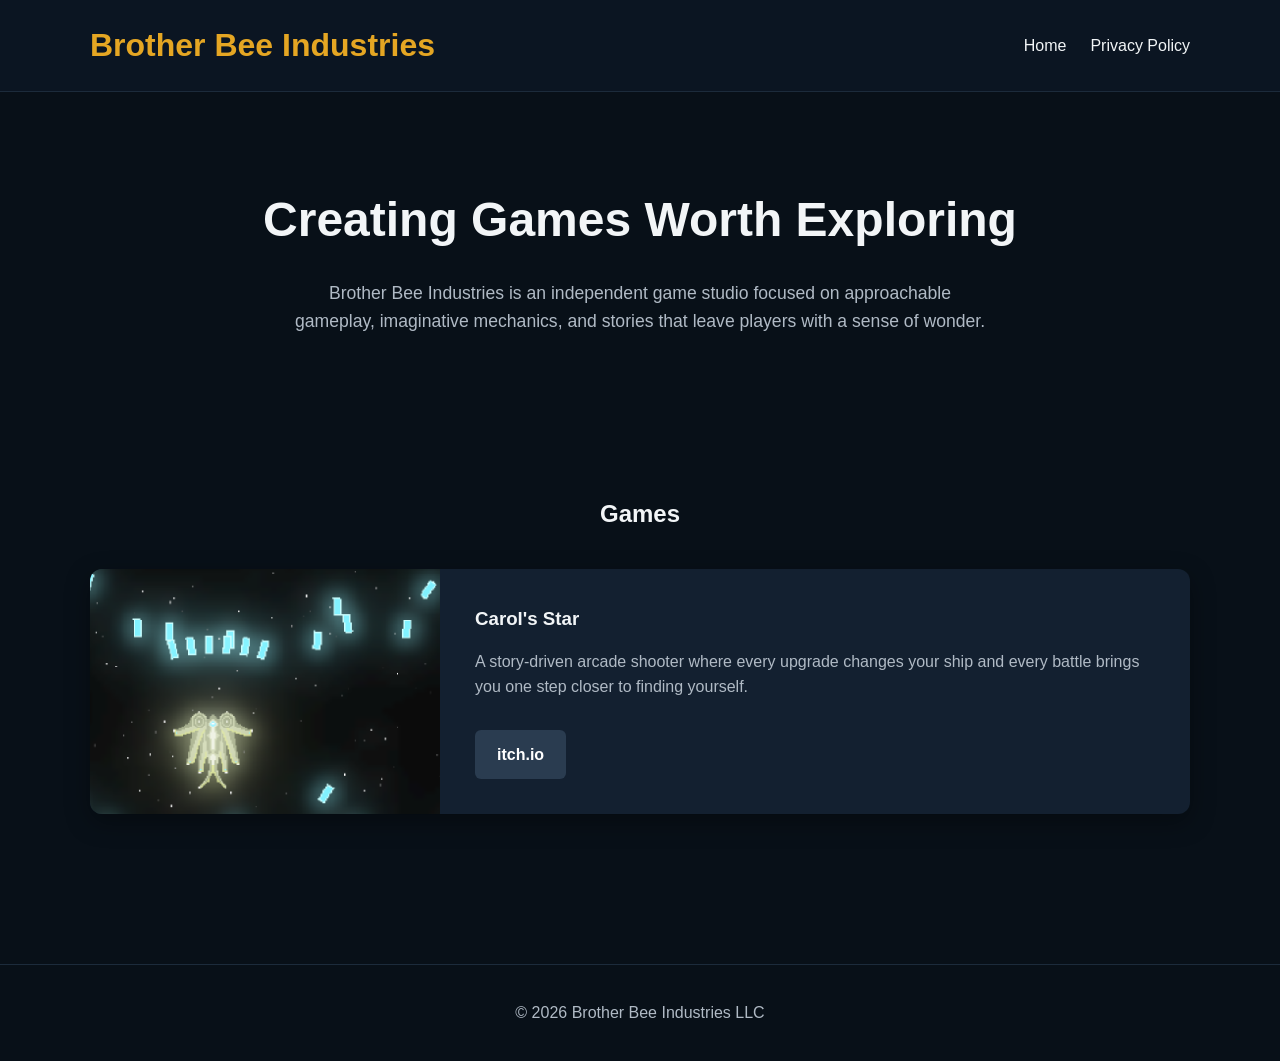
<file: index.html>
<!DOCTYPE html>
<html lang="en">
<head>
    <meta charset="UTF-8">
    <meta name="viewport" content="width=device-width, initial-scale=1.0">
    <title>Brother Bee Industries</title>

    <link rel="stylesheet" href="style.css">
</head>
<body>

<header>
    <div class="container">

        <h1>Brother Bee Industries</h1>

        <nav>
            <a href="index.html">Home</a>
            <a href="privacy.html">Privacy Policy</a>
        </nav>

    </div>
</header>

<section class="hero">

    <div class="container">

        <h2>Creating Games Worth Exploring</h2>

        <p>
            Brother Bee Industries is an independent game studio focused on
            approachable gameplay, imaginative mechanics, and stories that
            leave players with a sense of wonder.
        </p>

    </div>

</section>

<section id="games" class="games">

    <div class="container">

        <h2>Games</h2>

        <div class="game-card">

            <img src="images/mini_shot.png"
                 alt="Carol's Star">

            <div class="game-content">

                <h3>Carol's Star</h3>

                <p>
                    A story-driven arcade shooter where every upgrade changes
                    your ship and every battle brings you one step closer to
                    finding yourself.
                </p>

                <div class="buttons">

                    <!-- <a class="button"
                       href="#">
                        Google Play
                    </a> -->

                    <a class="button secondary"
                       href="https://brotherbeeindie.itch.io/carols-star">
                        itch.io
                    </a>

                </div>

            </div>

        </div>

    </div>

</section>

<footer>

    <div class="container">

        <p>
            © 2026 Brother Bee Industries LLC
        </p>

    </div>

</footer>

</body>
</html>
</file>
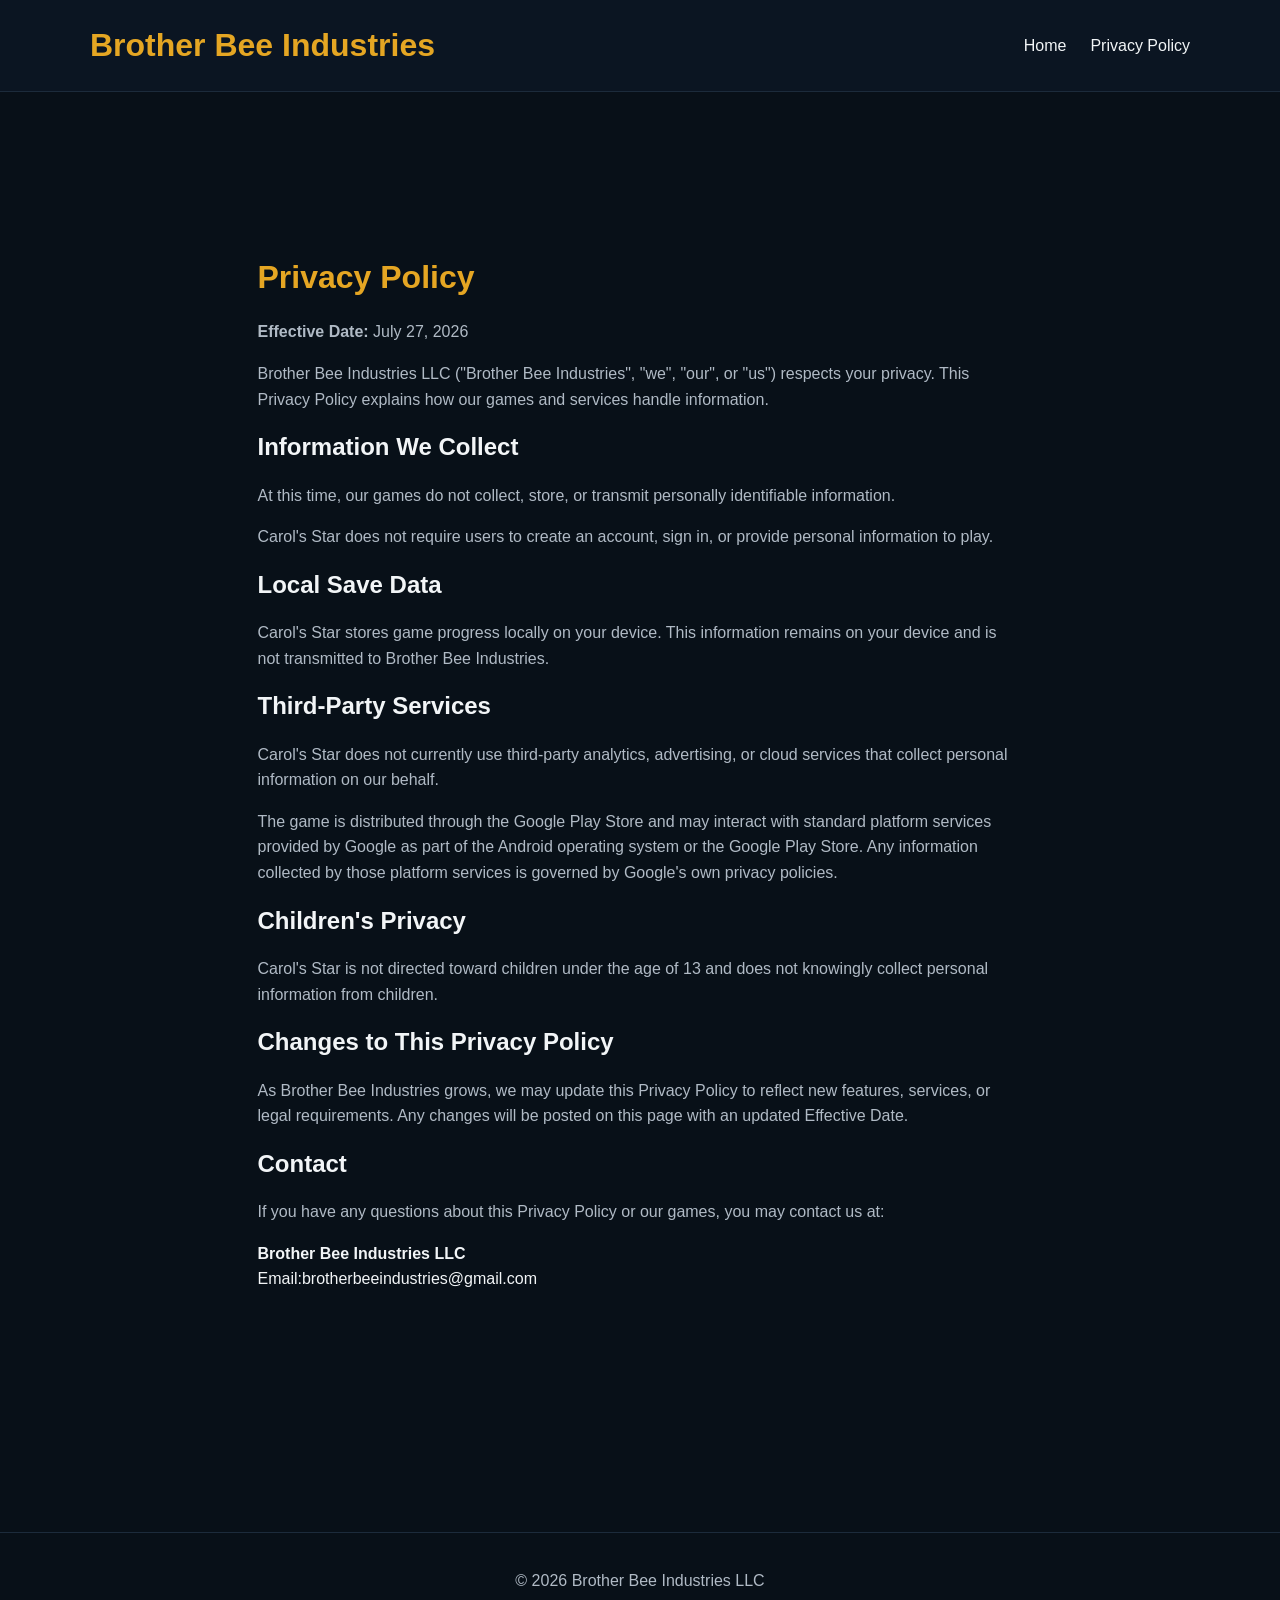
<file: privacy.html>
<!DOCTYPE html>
<html lang="en">

<head>
    <meta charset="UTF-8">
    <meta name="viewport" content="width=device-width, initial-scale=1.0">
    <title>Privacy Policy | Brother Bee Industries</title>

    <link rel="stylesheet" href="style.css">
</head>

<body>

    <header>
        <div class="container">

            <h1>Brother Bee Industries</h1>

            <nav>
                <a href="index.html">Home</a>
                <a href="privacy.html">Privacy Policy</a>
            </nav>

        </div>
    </header>

    <main class="container policy">

        <main class="container policy">

            <!-- Continue with the remaining sections -->
            <h1>Privacy Policy</h1>

            <p><strong>Effective Date:</strong> July 27, 2026</p>

            <p>
                Brother Bee Industries LLC ("Brother Bee Industries", "we", "our", or "us") respects your privacy. This
                Privacy Policy explains how our games and services handle information.
            </p>

            <h2>Information We Collect</h2>

            <p>
                At this time, our games do not collect, store, or transmit personally identifiable information.
            </p>

            <p>
                Carol's Star does not require users to create an account, sign in, or provide personal information to
                play.
            </p>

            <h2>Local Save Data</h2>

            <p>
                Carol's Star stores game progress locally on your device. This information remains on your device and is
                not transmitted to Brother Bee Industries.
            </p>

            <h2>Third-Party Services</h2>

            <p>
                Carol's Star does not currently use third-party analytics, advertising, or cloud services that collect
                personal information on our behalf.
            </p>

            <p>
                The game is distributed through the Google Play Store and may interact with standard platform services
                provided by Google as part of the Android operating system or the Google Play Store. Any information
                collected by those platform services is governed by Google's own privacy policies.
            </p>

            <h2>Children's Privacy</h2>

            <p>
                Carol's Star is not directed toward children under the age of 13 and does not knowingly collect personal
                information from children.
            </p>

            <h2>Changes to This Privacy Policy</h2>

            <p>
                As Brother Bee Industries grows, we may update this Privacy Policy to reflect new features, services, or
                legal requirements. Any changes will be posted on this page with an updated Effective Date.
            </p>

            <h2>Contact</h2>

            <p>
                If you have any questions about this Privacy Policy or our games, you may contact us at:
            </p>

            <h4>
                Brother Bee Industries LLC
            </h4>

            Email:brotherbeeindustries@gmail.com

        </main>

    </main>

    <footer>
        <div class="container">
            <p>
                © 2026 Brother Bee Industries LLC
            </p>
        </div>
    </footer>

</body>

</html>
</file>
<file: style.css>
:root{

    --background:#081018;

    --surface:#132030;

    --accent:#E5A623;

    --text:#F2F5F7;

    --muted:#B0BAC5;

}

*{
    margin:0;
    padding:0;
    box-sizing:border-box;
}

body{

    font-family:Segoe UI,Arial,sans-serif;

    background:var(--background);

    color:var(--text);

    line-height:1.6;

}

.container{

    width:min(1100px,90%);
    margin:auto;

}

header{

    background:#0b1522;

    border-bottom:1px solid #1c2b3b;

}

header .container{

    display:flex;

    justify-content:space-between;

    align-items:center;

    padding:20px 0;

}

h1{

    font-size:2rem;

    color:var(--accent);

}

nav{

    display:flex;

    gap:24px;

}

nav a{

    color:var(--text);

    text-decoration:none;

    transition:.25s;

}

nav a:hover{

    color:var(--accent);

}

.hero{

    text-align:center;

    padding:90px 0;

}

.hero h2{

    font-size:3rem;

    margin-bottom:20px;

}

.hero p{

    max-width:700px;

    margin:auto;

    color:var(--muted);

    font-size:1.1rem;

}

.games{

    padding:70px 0;

}

.games h2{

    margin-bottom:35px;

    text-align:center;

}

.game-card{

    display:flex;

    flex-wrap:wrap;

    background:var(--surface);

    border-radius:12px;

    overflow:hidden;

    box-shadow:0 8px 25px rgba(0,0,0,.35);

}

.game-card img{

    width:350px;

    object-fit:cover;

}

.game-content{

    flex:1;

    padding:35px;

}

.game-content h3{

    margin-bottom:15px;

}

.game-content p{

    color:var(--muted);

    margin-bottom:30px;

}

.buttons{

    display:flex;

    gap:15px;

    flex-wrap:wrap;

}

.button{

    background:var(--accent);

    color:#111;

    padding:12px 22px;

    border-radius:6px;

    text-decoration:none;

    font-weight:bold;

    transition:.2s;

}

.button:hover{

    transform:translateY(-2px);

}

.secondary{

    background:#2A3C50;

    color:white;

}

footer{

    border-top:1px solid #1c2b3b;

    text-align:center;

    padding:35px;

    color:var(--muted);

    margin-top:80px;

}

.policy {
    max-width: 850px;
    padding: 80px 0;
}

.policy h1,
.policy h2 {
    margin-bottom: 1rem;
}

.policy p,
.policy li {
    color: var(--muted);
    margin-bottom: 1rem;
}

.policy ul {
    margin-left: 2rem;
}
</file>
